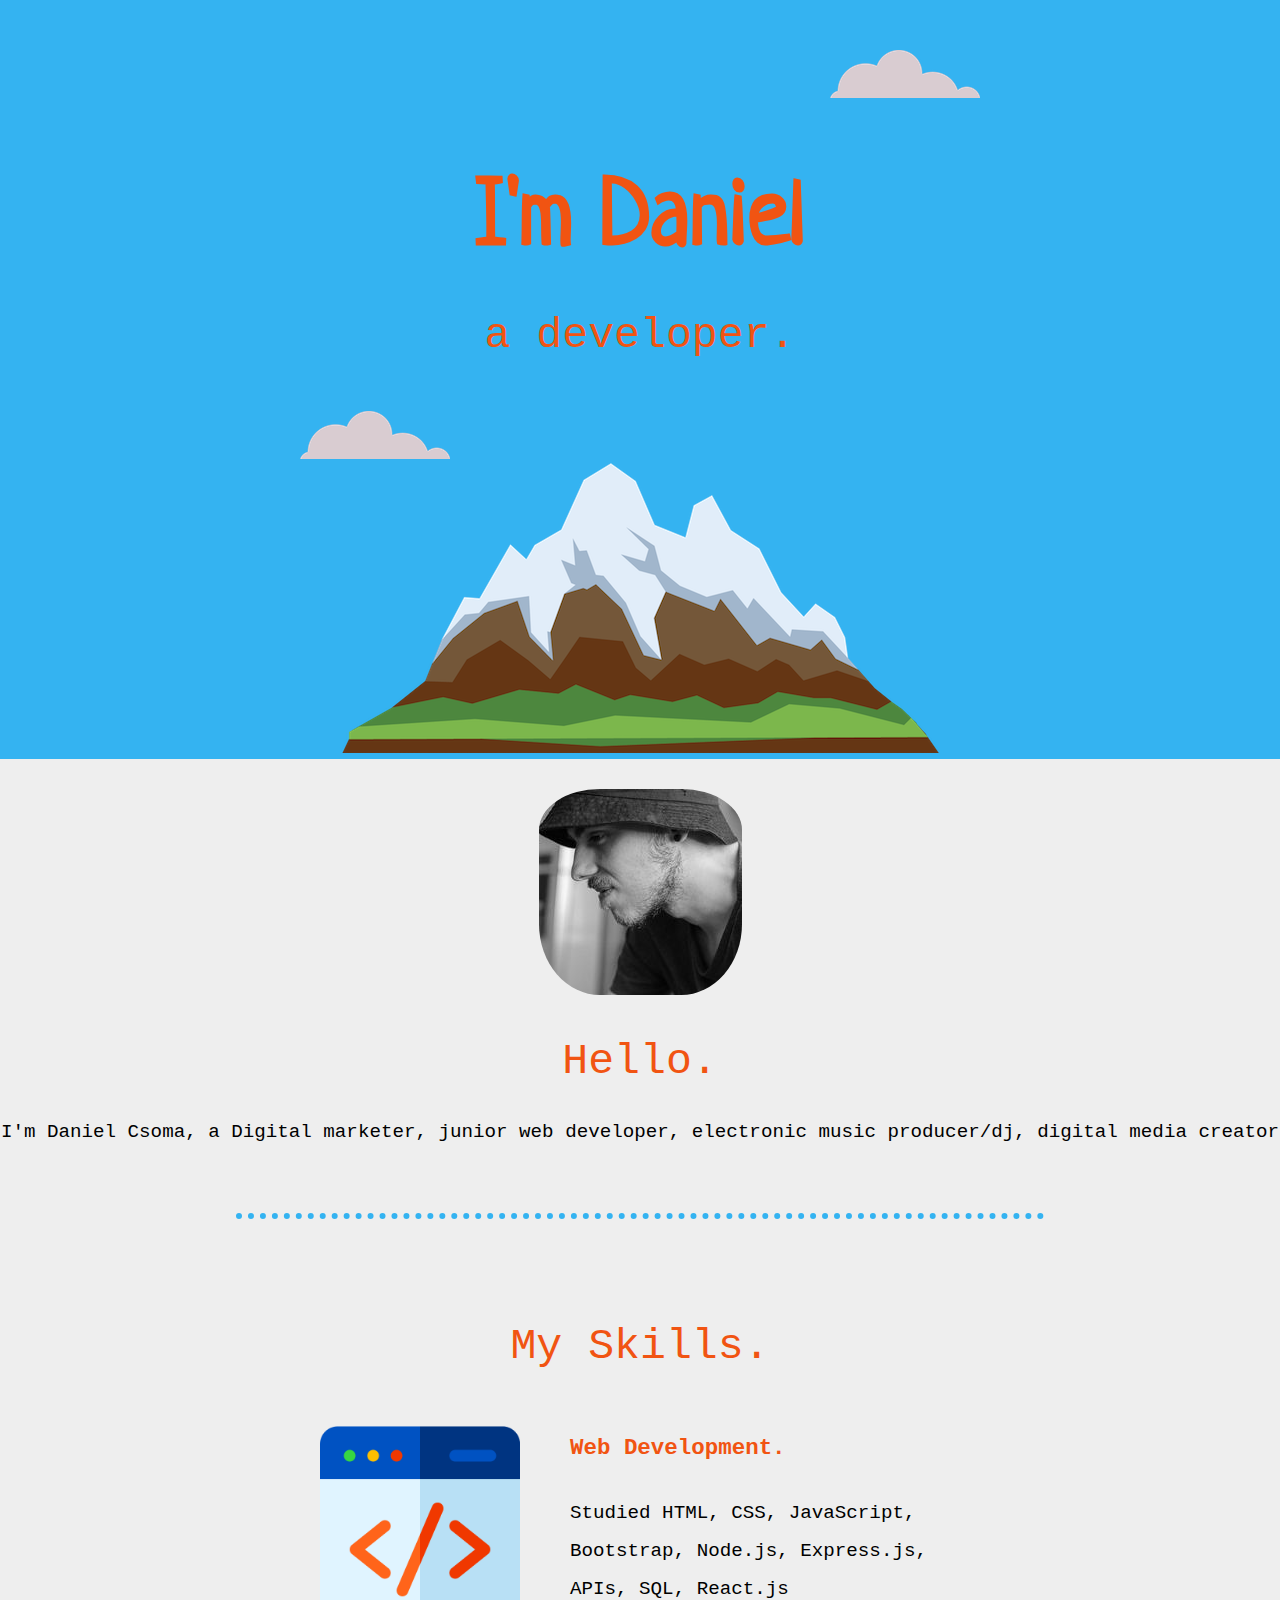
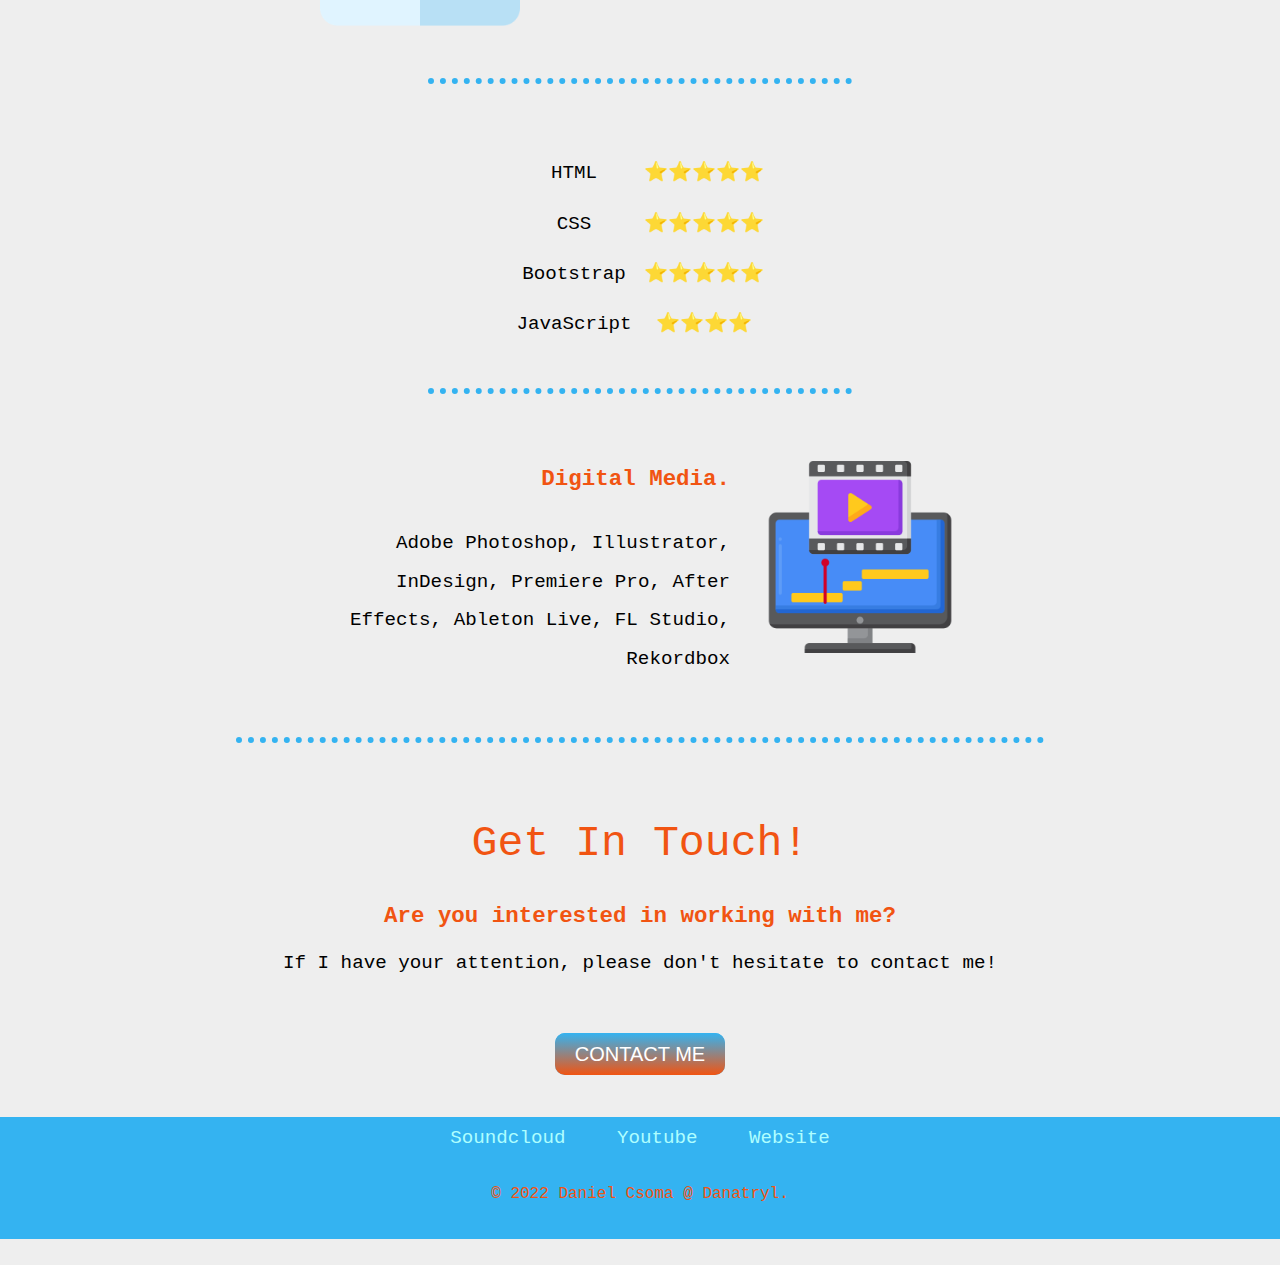
<file: index.html>
<!DOCTYPE html>
<html lang="en" dir="ltr">
  <head>
    <meta charset="utf-8">
    <title>Daniel Csoma's site</title>
    <link rel="stylesheet" href="style.css">
    <link rel="icon" href="favicon.ico">
    <link rel="preconnect" href="https://fonts.googleapis.com">
<link rel="preconnect" href="https://fonts.gstatic.com" crossorigin>
<link href="https://fonts.googleapis.com/css2?family=Major+Mono+Display&family=Neucha&display=swap" rel="stylesheet">
  </head>
  <body>
    <div class="header">
      <img class="cloud"src="cloud.png" alt="cloud">
      <h1>I'm Daniel</h1>
      <h2>a developer.</h2>
      <img class="cloud2" src="cloud.png" alt="cloud">
      <img class="mountain" src="mountain.png" alt="mountain">
    </div>
    <div class="middle-container">
      <div class="profile">
        <img src="dana.jpg" alt="dana" class="dana">
        <h2>Hello.</h2>
        <p class="greet">I'm Daniel Csoma, a Digital marketer, junior web developer, electronic music producer/dj, digital media creator</p>
      </div>
      <hr>
      <div class="skills">
        <h2>My Skills.</h2>
        <div class="skill-row">
          <img class="coding" src="web-development.png" alt="coding">
          <h3 class="web">Web Development.</h3>
            <p class="tanul">Studied HTML, CSS, JavaScript, Bootstrap, Node.js, Express.js, APIs, SQL, React.js</p>
            <hr>
          <p><table cellspacing="10">
            <tr>
              <td>HTML</td>
              <td>⭐⭐⭐⭐⭐</td>
            </tr>
            <tr>
              <td>CSS</td>
              <td>⭐⭐⭐⭐⭐</td>
            </tr>
            <tr>
              <td>Bootstrap</td>
              <td>⭐⭐⭐⭐⭐</td>
            </tr>
            <tr>
              <td>JavaScript</td>
              <td>⭐⭐⭐⭐</td>
            </tr>
          </table></p>
          <hr>
        </div>
        <div class="skill-row">
          <img class="media" src="montage.png" alt="media">
          <h3 class="digital">Digital Media.</h3>
          <p class="Media">Adobe Photoshop, Illustrator, InDesign, Premiere Pro, After Effects, Ableton Live, FL Studio, Rekordbox</p>
        </div>
      </div>
      <hr>
      <div class="contact-me">
        <h2>Get In Touch!</h2>
        <h3>Are you interested in working with me?</h3>
        <p class="bott">If I have your attention, please don't hesitate to contact me!</p>
        <a class="btn" href="mailto:daniel.csoma97@gmail.com">CONTACT ME</a>
      </div>
    </div>


    <div class="bottom-container">
      <a class="footer-link" href="https://soundcloud.com/dan_comito">Soundcloud</a>
      <a class="footer-link" href="https://www.youtube.com/channel/UCICWIi-bNgJIMD-kJpVhw3w">Youtube</a>
      <a class="footer-link" href="https://danatryl.github.io/cv/">Website</a>
      <p class="copyright">© 2022 Daniel Csoma @ Danatryl.</p>
    </div>

  </body>
</html>
</file>
<file: style.css>
body {background-color: #EEEEEE; margin: 0;
 text-align: center; font-family: monospace; font-size: 1.2rem;}
div.header {background-color: #34B3F1; position: relative; padding-top:50px;}
.cloud2 {position: absolute; left: 300px; bottom: 300px;}
.cloud {position: absolute; right: 300px; top: 50px;}
h1 {padding-top: 50px; font-family: "Neucha", "Major Mono Display", monospace;
font-size: 6rem; margin: 50px auto 0 auto; color: #F15412;}
h2 {font-size: 2.7rem; color: #F15412; font-weight: normal;}
div.middle-container {background-color: #EEEEEE;}
.mountain {margin-bottom: 0;}
div.skills {width: 50%; display: inline-block; line-height: 2;}
img.coding {width: 200px; height: auto; float: left; margin-right: 50px;}
img.media {width: 200px; height: auto; float: right; margin-left: 30px;}
h3 {color: #F15412;}
table {display: inline-block;}
hr {
    border-style: none;
    border-top-style: dotted;
    border-color: #34B3F1;
    border-width: 6px;
    height: 0px;
    width: 60%;
    padding: 20px;}
ol {display: inline-block; width: 60%;}
.greet {padding-bottom:  50px;}
.dana {border-radius: 30%; padding-top: 30px;}
.tanul {text-align: left; padding-bottom: 50px;}
.web {text-align: left;}
.digital {text-align: right;}
.Media {text-align: right;}
.btn {
  background: #34B3F1;
  background-image: -webkit-linear-gradient(top, #34B3F1, #F15412);
  background-image: -moz-linear-gradient(top, #34B3F1, #F15412);
  background-image: -ms-linear-gradient(top, #34B3F1, #F15412);
  background-image: -o-linear-gradient(top, #34B3F1, #F15412);
  background-image: linear-gradient(to bottom, #34B3F1, #F15412);
  -webkit-border-radius: 10;
  -moz-border-radius: 10;
  border-radius: 10px;
  font-family: Arial;
  color: #ffffff;
  font-size: 20px;
  padding: 10px 20px 10px 20px;
  text-decoration: none;
}

.btn:hover {
  background: #82bce0;
  background-image: -webkit-linear-gradient(top, #82bce0, #d99e86);
  background-image: -moz-linear-gradient(top, #82bce0, #d99e86);
  background-image: -ms-linear-gradient(top, #82bce0, #d99e86);
  background-image: -o-linear-gradient(top, #82bce0, #d99e86);
  background-image: linear-gradient(to bottom, #82bce0, #d99e86);
  text-decoration: none;
}
.bott {padding-bottom: 50px;}
.bottom-container {padding-top: 10px; background-color: #34B3F1;
margin-top: 50px; padding-bottom: 20px;}
a {color: #AEFEFF; margin-left: 20px; margin-right: 20px; text-decoration: none;}
a:hover {color: #F15412;}
.copyright {color: #F15412; font-size: 1rem; padding-top: 20px;}
.Media {padding-bottom: 30px;}
</file>
